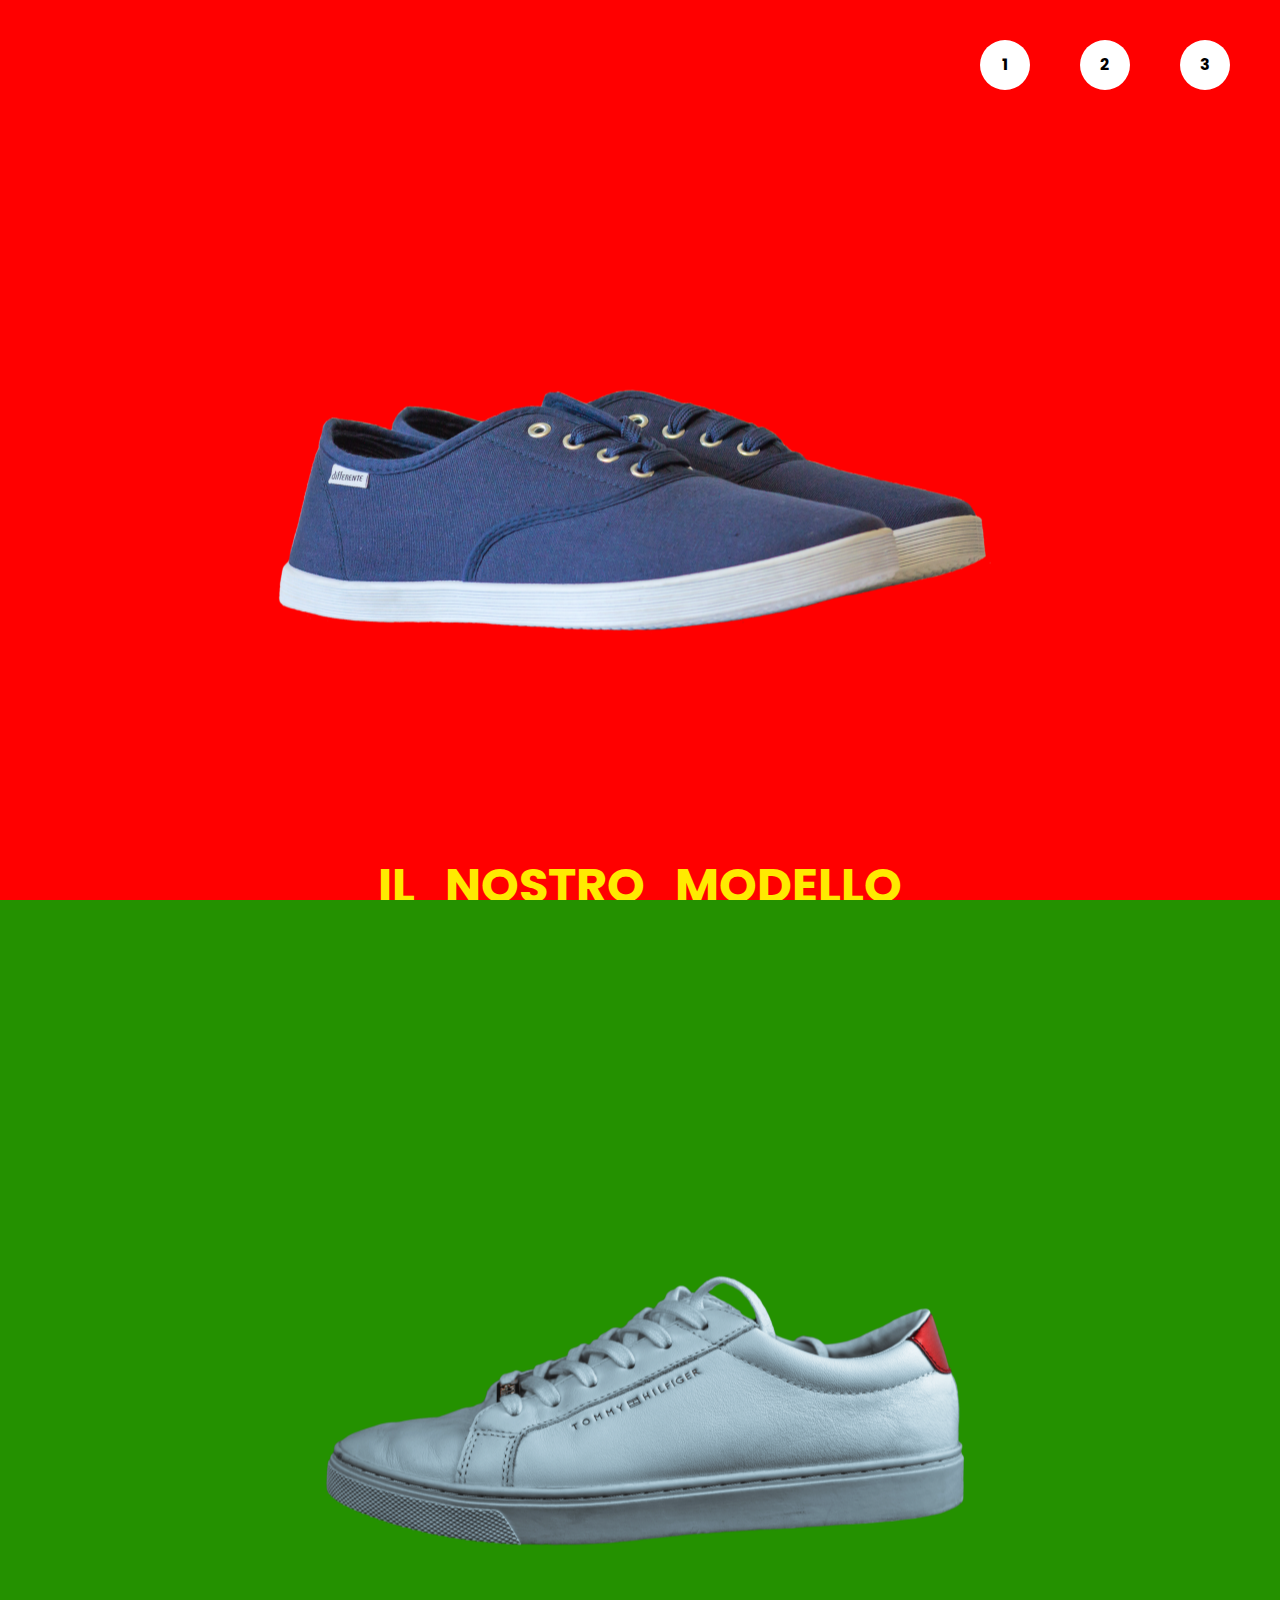
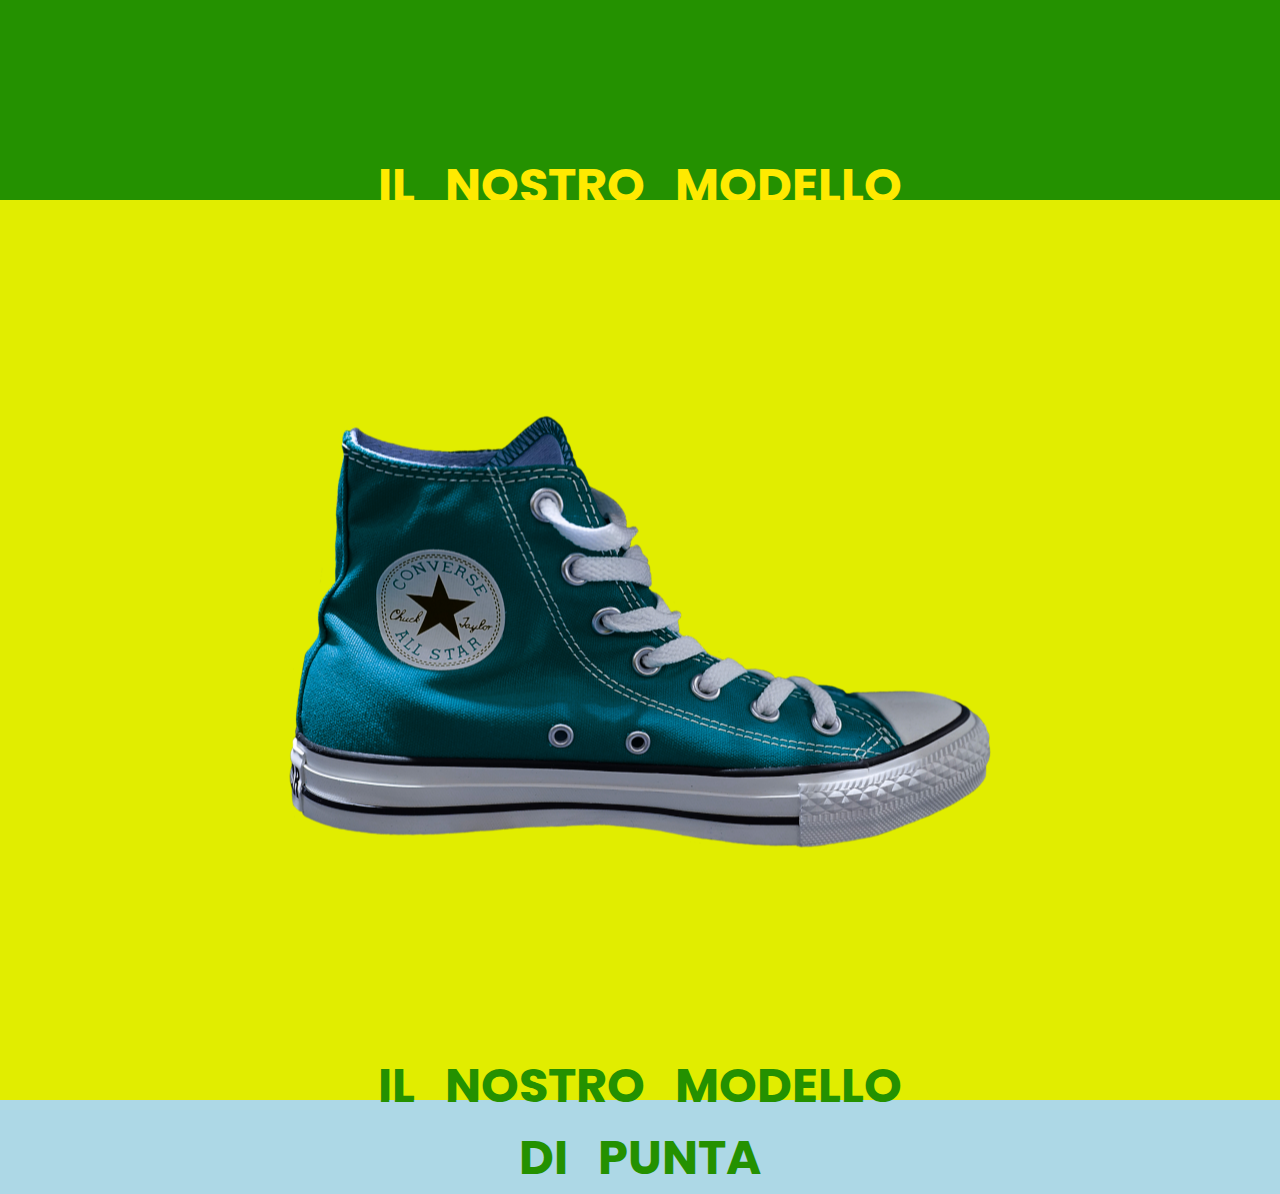
<file: index.html>
<!DOCTYPE html>
<html lang="en">
<head>
    <meta charset="UTF-8">
    <meta http-equiv="X-UA-Compatible" content="IE=edge">
    <meta name="viewport" content="width=device-width, initial-scale=1.0">

    <title>- Shoes -</title>

    <link rel="preconnect" href="https://fonts.googleapis.com">
    <link rel="preconnect" href="https://fonts.gstatic.com" crossorigin>
    <link href="https://fonts.googleapis.com/css2?family=Poppins:wght@500;700&display=swap" rel="stylesheet">

    <link rel="stylesheet" href="css/style.css">
</head>


<body>
    <header>
        <div class="button-1">1</div>
        <div class="button-2">2</div>
        <div class="button-3">3</div>
    </header>

    <main>
        <section class="first-section">
            <img src="img/01.png" alt="First shoes image">
            <h1>Il nostro modello di punta</h1>
        </section>
    
    
        <section class="second-section">
            <img src="img/02.png" alt="Second shoes image">
            <h1>Il nostro modello di punta</h1>
        </section>
    
    
        <section class="third-section">
            <img src="img/03.png" alt="Third shoes image">
            <h1>Il nostro modello di punta</h1>
        </section>
    </main>
</body>
</html>
</file>
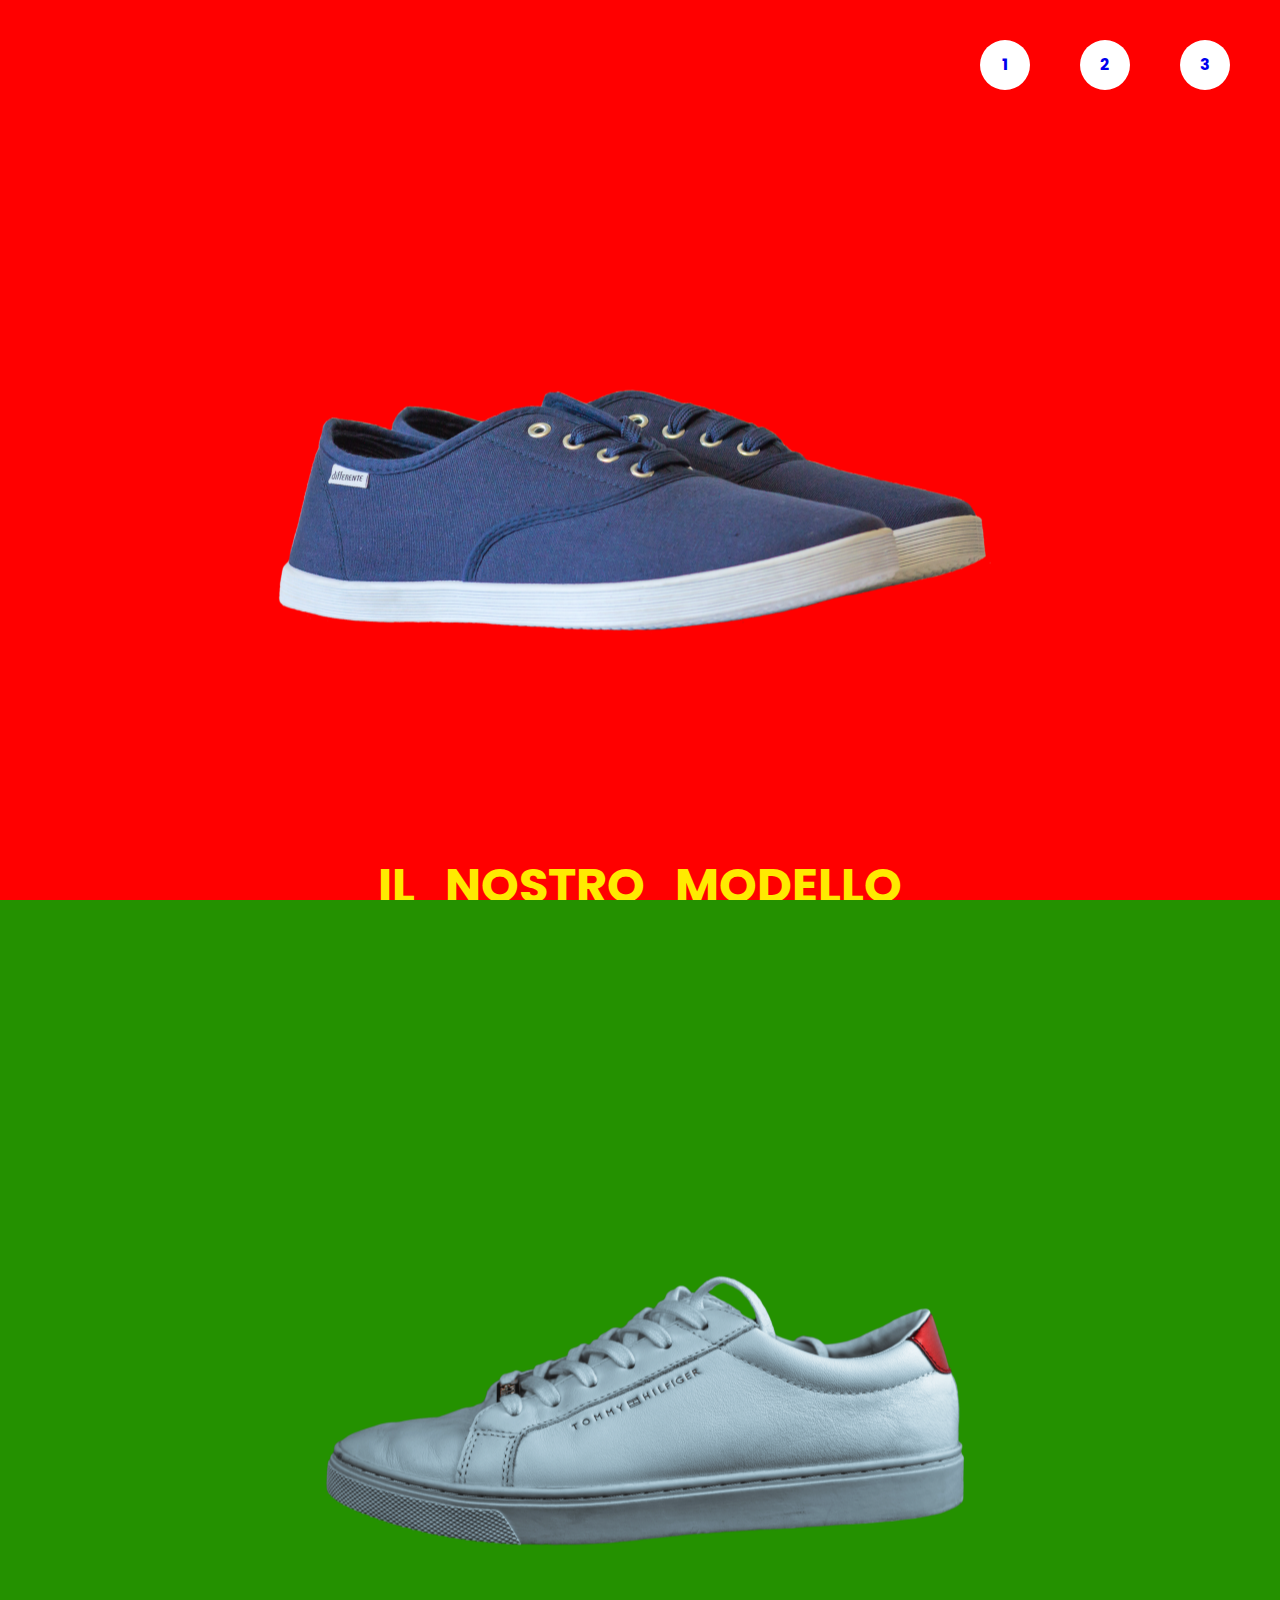
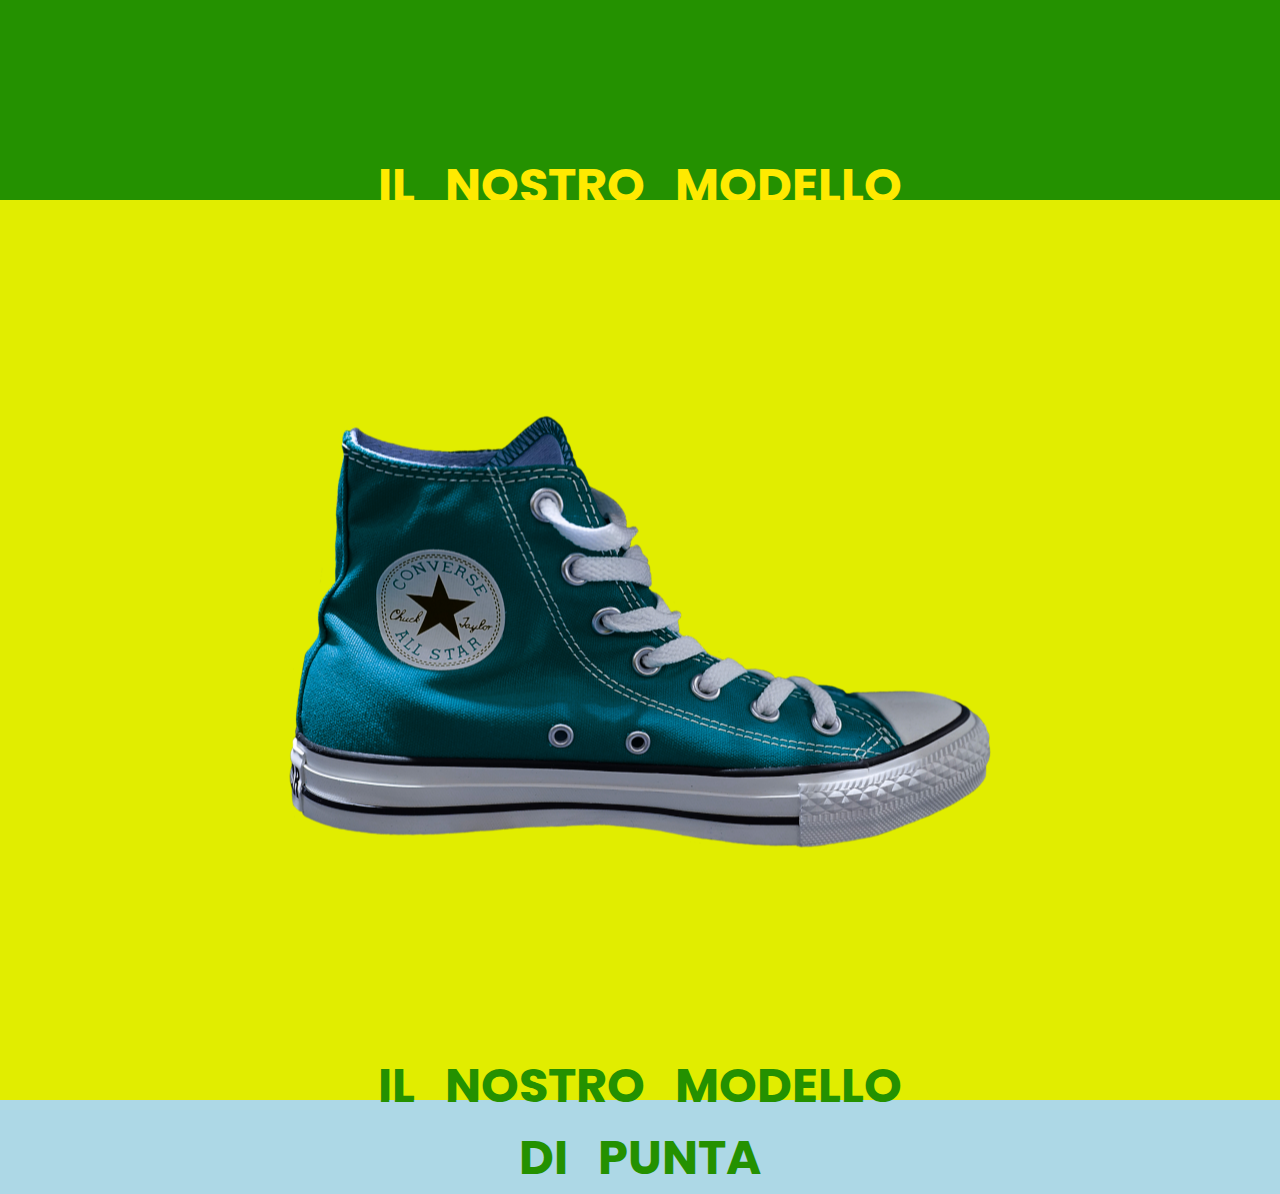
<file: Bonus/index.html>
<!DOCTYPE html>
<html lang="en">
<head>
    <meta charset="UTF-8">
    <meta http-equiv="X-UA-Compatible" content="IE=edge">
    <meta name="viewport" content="width=device-width, initial-scale=1.0">

    <title>- Shoes - Bonus -</title>

    <link rel="preconnect" href="https://fonts.googleapis.com">
    <link rel="preconnect" href="https://fonts.gstatic.com" crossorigin>
    <link href="https://fonts.googleapis.com/css2?family=Poppins:wght@500;700&display=swap" rel="stylesheet">

    <link rel="stylesheet" href="css/style.css">
</head>


<body>
    <header>
        <a href="#first-section "><div class="button-1">1</div></a>
        <a href="#second-section"><div class="button-2">2</div></a>
        <a href="#third-section"><div class="button-3">3</div></a>
    </header>

    <main>
        <section id="first-section">
            <img src="img/01.png" alt="First shoes image">
            <h1>Il nostro modello di punta</h1>
        </section>
    
    
        <section id="second-section">
            <img src="img/02.png" alt="Second shoes image">
            <h1>Il nostro modello di punta</h1>
        </section>
    
    
        <section id="third-section">
            <img src="img/03.png" alt="Third shoes image">
            <h1>Il nostro modello di punta</h1>
        </section>
    </main>
</body>
</html>
</file>
<file: css/style.css>
/* ? RESET */
* {
    box-sizing: border-box;
    margin: 0;
    padding: 0;
}

* {
    font-family: 'Poppins', sans-serif;
    font-weight: 700;
}

html {
    scroll-behavior: smooth;
}

body {
    background-color: lightblue;
}

header div {
    display: inline-block;
    position: fixed;
    margin-top: 40px;
    background-color: white;
    text-align: center;
    line-height: 50px;
    width: 50px;
    border-radius: 50%;
    z-index: 3;
}

.button-1 {
    right: 250px;
}

.button-2 {
    right: 150px;
}

.button-3 {
    right: 50px;
}


section {
    position: relative;
    width: 100vw;
    height: 100vh;
    max-width: 100%;
    text-align: center;
}

section img{
    position: absolute;
    top: 50%;
    left: 50%;
    transform: translate(-50%, -50%);
}

section h1 {
    transform: translateY(850px);
    color: rgb(255, 234, 0);
    font-size: 3em;
    word-spacing: 20px;
    text-transform: uppercase;

    margin: 0 auto;
    width: 600px;
}

.first-section {
    background-color: red;
}

.second-section {
    background-color: rgb(36, 145, 0);
}

.third-section {
    background-color: rgb(225, 237, 0);
}

.third-section h1 {
    color: rgb(36, 145, 0);
}
</file>
<file: Bonus/css/style.css>
/* ? RESET */
* {
    box-sizing: border-box;
    margin: 0;
    padding: 0;
}

* {
    font-family: 'Poppins', sans-serif;
    font-weight: 700;
}

html {
    scroll-behavior: smooth;
}

body {
    background-color: lightblue;
}

header div {
    display: inline-block;
    position: fixed;
    margin-top: 40px;
    background-color: white;
    text-align: center;
    line-height: 50px;
    width: 50px;
    border-radius: 50%;
    z-index: 3;
}

.button-1 {
    right: 250px;
}

.button-2 {
    right: 150px;
}

.button-3 {
    right: 50px;
}


section {
    position: relative;
    width: 100vw;
    height: 100vh;
    max-width: 100%;
    text-align: center;
}

section img{
    position: absolute;
    top: 50%;
    left: 50%;
    transform: translate(-50%, -50%);
}

section h1 {
    transform: translateY(850px);
    color: rgb(255, 234, 0);
    font-size: 3em;
    word-spacing: 20px;
    text-transform: uppercase;

    margin: 0 auto;
    width: 600px;
}

#first-section {
    background-color: red;
}

#second-section {
    background-color: rgb(36, 145, 0);
}

#third-section {
    background-color: rgb(225, 237, 0);
}

#third-section h1 {
    color: rgb(36, 145, 0);
}


a div:hover {
    background-color: rgb(227, 227, 227);
    box-shadow: 3px 3px 5px rgb(57, 57, 57);
}

a:visited {
    color: initial;
}

section img:hover {
    transform: rotate(0.3turn);
    transition: 3s;
}
</file>
